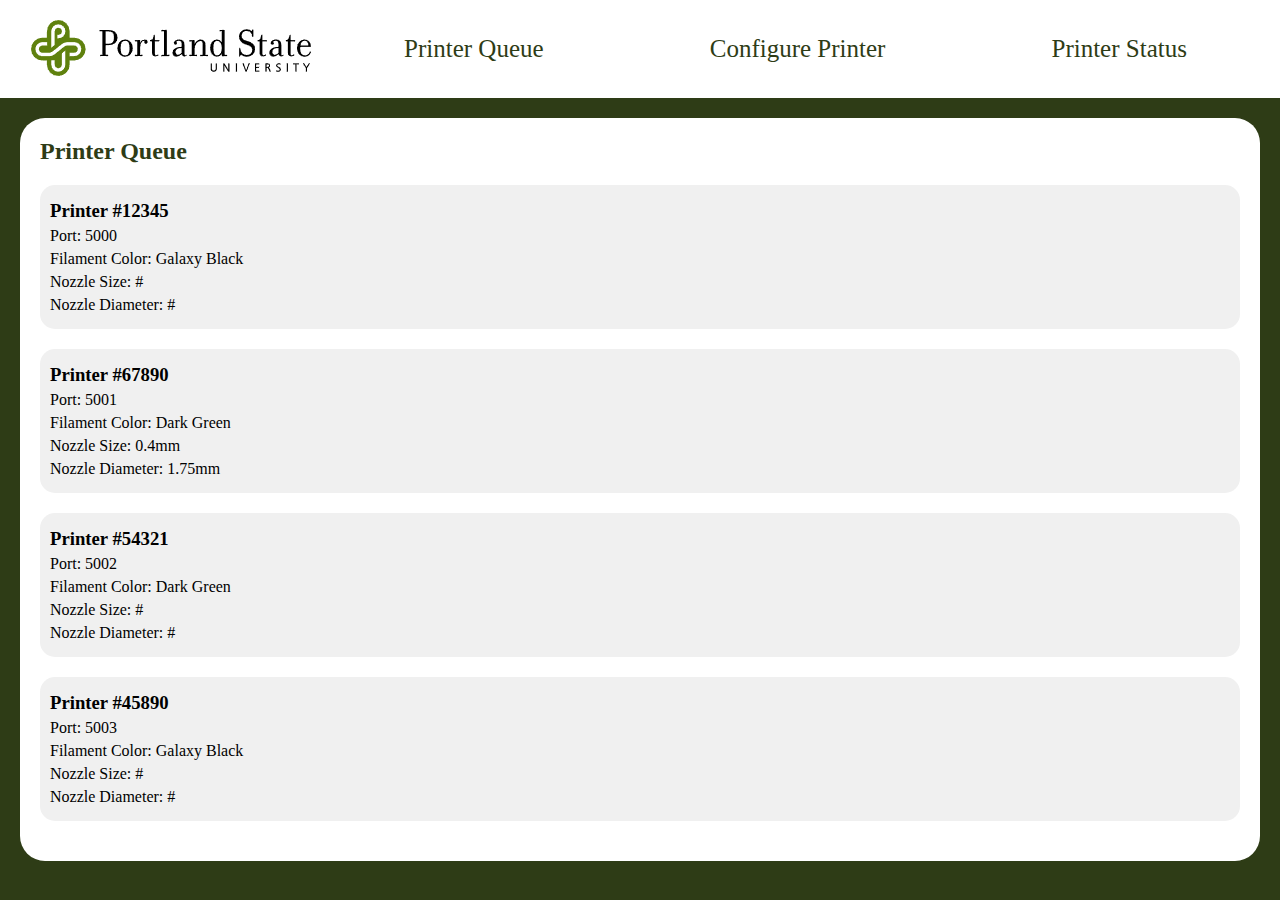
<file: index.html>
<!DOCTYPE html>
<html lang="en">
<head>
    <meta charset="UTF-8">
    <meta name="viewport" content="width=device-width, initial-scale=1.0">
    <link rel="stylesheet" href="styles.css">
    <title>Capstone Webpages</title>
</head>
<body>
    <div class="nav-container">
        <img src="./Images/PSU logo.png" alt="PSU Logo">
        <nav>
            <ul>
                <li><a href="index.html">Printer Queue</a></li>
                <li><a href="configure.html">Configure Printer</a></li>
                <li><a href="status.html">Printer Status</a></li>
            </ul>
        </nav>
    </div>
    <div class="printer-queue">
    <h2>Printer Queue</h2>
        <ul>
            <li>
                <h3>Printer #12345</h3>
                <p>Port: 5000</p>
                <p>Filament Color: Galaxy Black</p>
                <p>Nozzle Size: #</p>
                <p>Nozzle Diameter: #</p>
            </li>
            <li>
                <h3>Printer #67890</h3>
                <p>Port: 5001</p>
                <p>Filament Color: Dark Green</p>
                <p>Nozzle Size: 0.4mm</p>
                <p>Nozzle Diameter: 1.75mm</p>
            </li>
            <li>
                <h3>Printer #54321</h3>
                <p>Port: 5002</p>
                <p>Filament Color: Dark Green</p>
                <p>Nozzle Size: #</p>
                <p>Nozzle Diameter: #</p>
            </li>
            <li>
                <h3>Printer #45890</h3>
                <p>Port: 5003</p>
                <p>Filament Color: Galaxy Black</p>
                <p>Nozzle Size: #</p>
                <p>Nozzle Diameter: #</p>
            </li>
            <!-- Add more printer details here as needed -->
        </ul>
    </div>
</body>
</html>
</file>
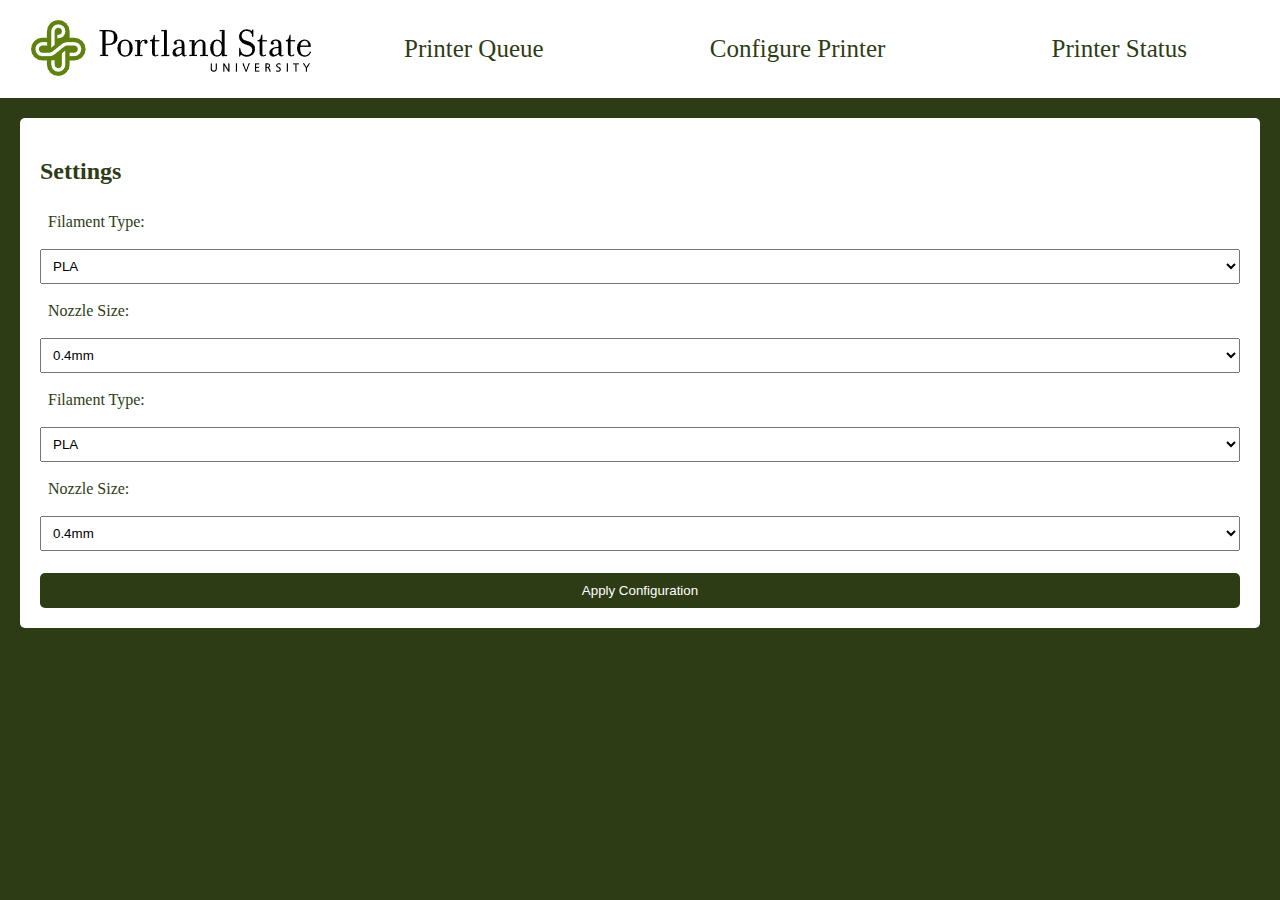
<file: configure.html>
<!DOCTYPE html>
<html lang="en">
<head>
    <meta charset="UTF-8">
    <meta name="viewport" content="width=device-width, initial-scale=1.0">
    <link rel="stylesheet" href="styles.css">
    <title>Printer Configurability</title>
</head>
<body>
    <div class="nav-container">
        <img src="./Images/PSU logo.png" alt="PSU Logo">
        <nav>
            <ul>
                <li><a href="queue.html">Printer Queue</a></li>
                <li><a href="configure.html">Configure Printer</a></li>
                <li><a href="status.html">Printer Status</a></li>
            </ul>
        </nav>
    </div>
    <div class="config-container">
        <h2>Settings</h2>
        <form class="form-items">
            <label for="filament-type">Filament Type:</label>
            <select id="filament-type" name="filament-type">
                <option value="PLA">PLA</option>
                <option value="ABS">ABS</option>
                <option value="PETG">PETG</option>
                <!-- !Just add the same! -->
            </select>
            <label for="nozzle-size">Nozzle Size:</label>
            <select id="nozzle-size" name="nozzle-size">
                <option value="0.4mm">0.4mm</option>
                <option value="0.6mm">0.6mm</option>
            </select>
            <label for="filament-type">Filament Type:</label>
            <select id="filament-type" name="filament-type">
                <option value="PLA">PLA</option>
                <option value="ABS">ABS</option>
                <option value="PETG">PETG</option>
            </select>
            <label for="nozzle-size">Nozzle Size:</label>
            <select id="nozzle-size" name="nozzle-size">
                <option value="0.4mm">0.4mm</option>
                <option value="0.6mm">0.6mm</option>
            </select>
            <button id="config-btn" type="submit">Apply Configuration</button>
        </form>
    </div>
</body>
</html>
</file>
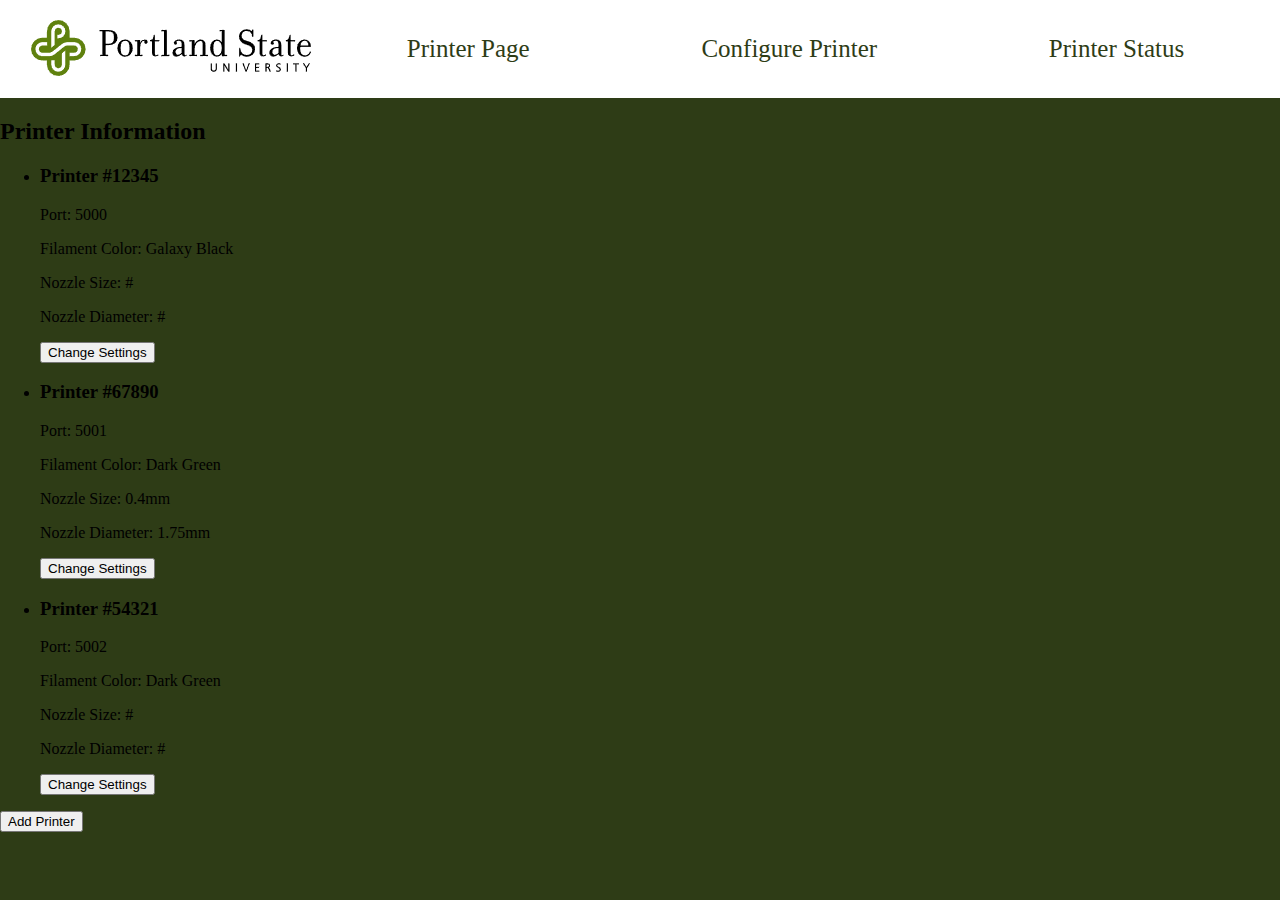
<file: information.html>
<!DOCTYPE html>
<html lang="en">
<head>
    <meta charset="UTF-8">
    <meta name="viewport" content="width=device-width, initial-scale=1.0">
    <link rel="stylesheet" href="styles.css">
    <title>Capstone Webpages</title>
</head>
<body>
    <div class="nav-container">
        <img src="./Images/PSU logo.png" alt="PSU Logo">
        <nav>
            <ul>
                <li><a href="information.html">Printer Page</a></li>
                <li><a href="configure.html">Configure Printer</a></li>
                <li><a href="status.html">Printer Status</a></li>
            </ul>
        </nav>
    </div>
    <div class="printer-container">
    <h2>Printer Information</h2>
        <ul>
            <li>
                <h3>Printer #12345</h3>
                <p>Port: 5000</p>
                <p>Filament Color: Galaxy Black</p>
                <p>Nozzle Size: #</p>
                <p>Nozzle Diameter: #</p>
                <button class="setting-btn">Change Settings</button>
            </li>
            <li>
                <h3>Printer #67890</h3>
                <p>Port: 5001</p>
                <p>Filament Color: Dark Green</p>
                <p>Nozzle Size: 0.4mm</p>
                <p>Nozzle Diameter: 1.75mm</p>
                <button class="setting-btn">Change Settings</button>
            </li>
            <li>
                <h3>Printer #54321</h3>
                <p>Port: 5002</p>
                <p>Filament Color: Dark Green</p>
                <p>Nozzle Size: #</p>
                <p>Nozzle Diameter: #</p>
                <button class="setting-btn">Change Settings</button>
            </li>
        </ul>
    </div>
    <button class="add-btn">Add Printer</button>
</body>
</html>
</file>
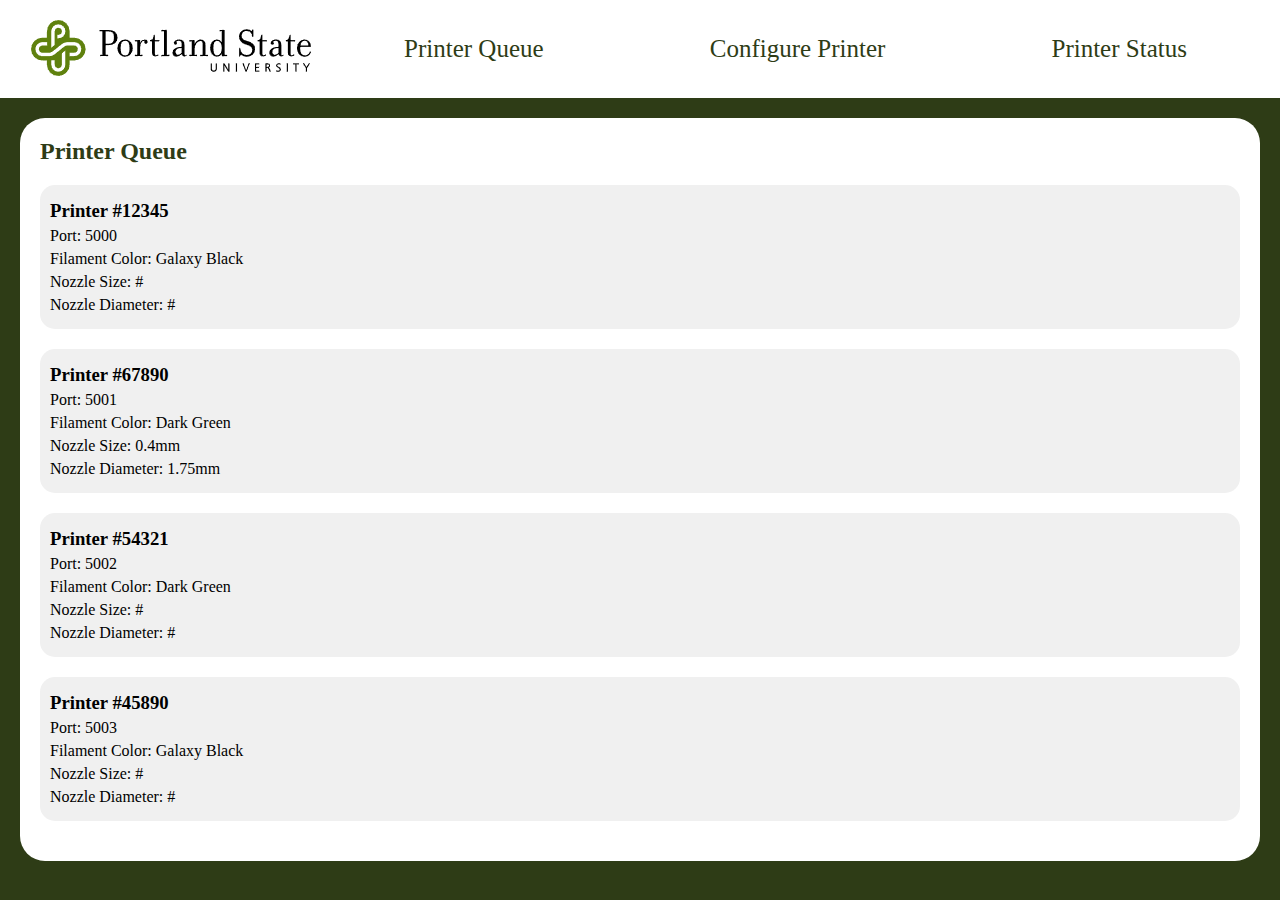
<file: queue.html>
<!DOCTYPE html>
<html lang="en">
<head>
    <meta charset="UTF-8">
    <meta name="viewport" content="width=device-width, initial-scale=1.0">
    <link rel="stylesheet" href="styles.css">
    <title>Capstone Webpages</title>
</head>
<body>
    <div class="nav-container">
        <img src="./Images/PSU logo.png" alt="PSU Logo">
        <nav>
            <ul>
                <li><a href="queue.html">Printer Queue</a></li>
                <li><a href="configure.html">Configure Printer</a></li>
                <li><a href="status.html">Printer Status</a></li>
            </ul>
        </nav>
    </div>
    <div class="printer-queue">
    <h2>Printer Queue</h2>
        <ul>
            <li>
                <h3>Printer #12345</h3>
                <p>Port: 5000</p>
                <p>Filament Color: Galaxy Black</p>
                <p>Nozzle Size: #</p>
                <p>Nozzle Diameter: #</p>
            </li>
            <li>
                <h3>Printer #67890</h3>
                <p>Port: 5001</p>
                <p>Filament Color: Dark Green</p>
                <p>Nozzle Size: 0.4mm</p>
                <p>Nozzle Diameter: 1.75mm</p>
            </li>
            <li>
                <h3>Printer #54321</h3>
                <p>Port: 5002</p>
                <p>Filament Color: Dark Green</p>
                <p>Nozzle Size: #</p>
                <p>Nozzle Diameter: #</p>
            </li>
            <li>
                <h3>Printer #45890</h3>
                <p>Port: 5003</p>
                <p>Filament Color: Galaxy Black</p>
                <p>Nozzle Size: #</p>
                <p>Nozzle Diameter: #</p>
            </li>
            <!-- Add more printer details here as needed -->
        </ul>
    </div>
</body>
</html>
</file>
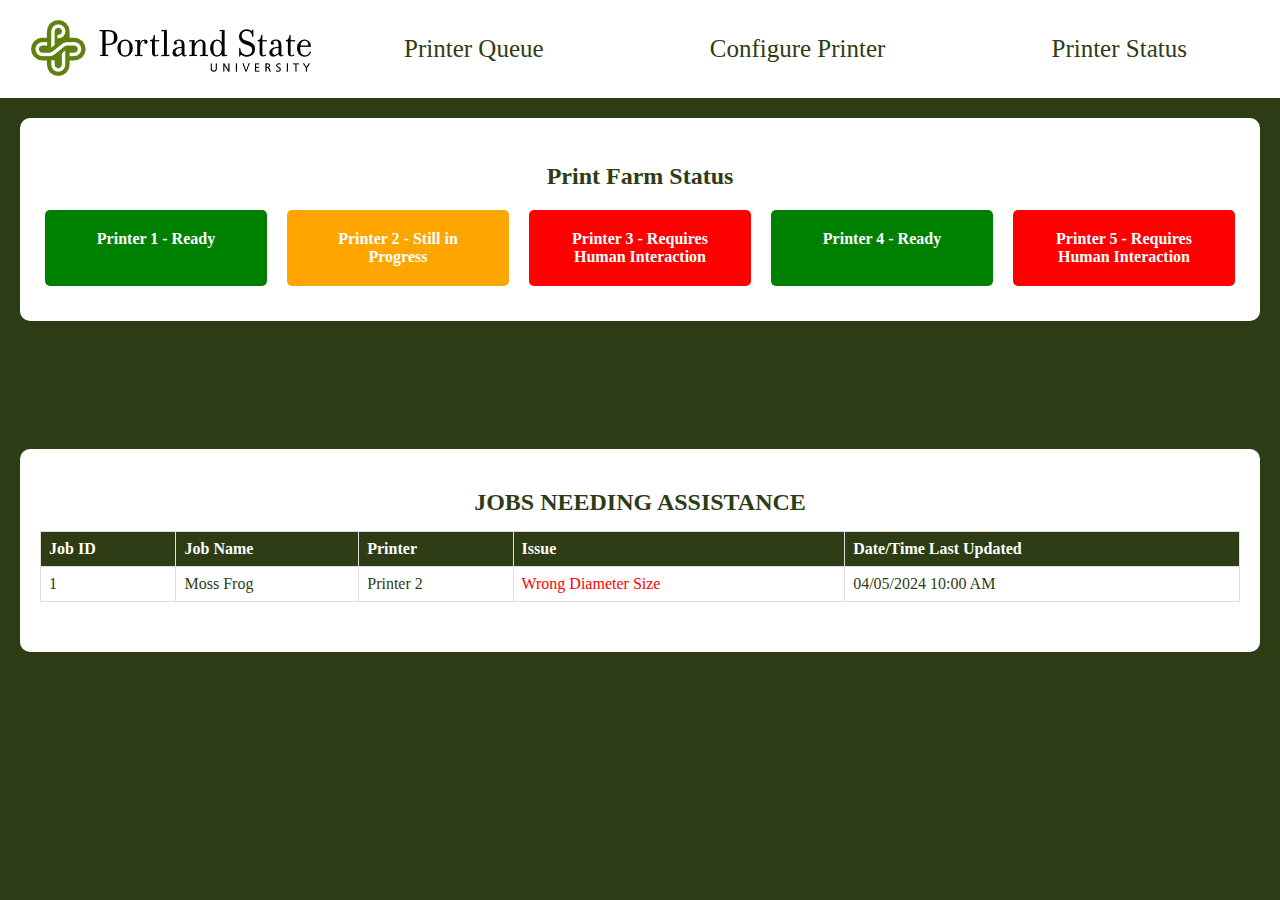
<file: status.html>
<!DOCTYPE html>
<html lang="en">
<head>
    <meta charset="UTF-8">
    <meta name="viewport" content="width=device-width, initial-scale=1.0">
    <link rel="stylesheet" href="styles.css">
    <title>Printer Status</title>
</head>
<body>
    <div class="nav-container">
        <img src="./Images/PSU logo.png" alt="PSU Logo">
        <nav>
            <ul>
                <li><a href="queue.html">Printer Queue</a></li>
                <li><a href="configure.html">Configure Printer</a></li>
                <li><a href="status.html">Printer Status</a></li>
            </ul>
        </nav>
    </div>
    <div class="status-container">
        <h2>Print Farm Status</h2>
        <div class="printer-status">
            <div class="printer green"><span>Printer 1 - Ready</span></div>
            <div class="printer orange"><span>Printer 2 - Still in Progress</span></div>
            <div class="printer red"><span>Printer 3 - Requires Human Interaction</span></div>
            <div class="printer green"><span>Printer 4 - Ready</span></div>
            <div class="printer red"><span>Printer 5 - Requires Human Interaction</span></div>
        </div>
    </div>
    <div class="jobs-container">
        <h2>JOBS NEEDING ASSISTANCE</h2>
        <table>
            <thead>
                <tr>
                    <th>Job ID</th>
                    <th>Job Name</th>
                    <th>Printer</th>
                    <th>Issue</th>
                    <th>Date/Time Last Updated</th>
                </tr>
            </thead>
            <tbody>
                <tr>
                    <td>1</td>
                    <td>Moss Frog</td>
                    <td>Printer 2</td>
                    <td class="issue">Wrong Diameter Size</td>
                    <td>04/05/2024 10:00 AM</td>
                </tr>
            </tbody>
        </table>
    </div>
</body>
</html>
</file>
<file: styles.css>
:root {
    /* Variables */
    --main-color-green: #2e3c16; /*PSU color or PARQE color? */ 
    --main-color-white: white; 
}

body {
    margin: 0;
    padding: 0;
    box-sizing: border-box;
    background-color: var(--main-color-green);
    font-family: Georgia, 'Times New Roman', Times, serif;
}

/********** Img **********/ 
/*.nav-container {
    height: 100px;
    background-color: var(--main-color-white);
}

.nav-container img {
    padding: 10px 25px;
}
*/

/********** Universal nav bar **********/
.nav-container {
    display: flex;
    align-items: center;
    justify-content: start;
    padding: 10px;
    background-color: var(--main-color-white);
}

.nav-container img {
    margin-left: 20px;
}

nav {
    display: flex;
    flex-grow: 1;
    justify-content: center;
}

nav ul {
    display: flex;
    justify-content: space-around;
    width: 100%;
    list-style: none;
    padding: 0;
    margin: 0;
}

nav ul li a {
    text-decoration: none;
    color: var(--main-color-green);
    padding: 5px 10px;
    border-radius: 10px;
    font-size: 25px;
    font-weight: 450;
}

nav ul li a:hover {
    background-color: #e4e4e4;
}

/********** Printer queue **********/
.printer-queue {
    margin: 20px;
    padding: 20px;
    background-color: var(--main-color-white);
    border-radius: 25px;
}

.printer-queue h2 {
    margin-top: 0;
    color: var(--main-color-green);
}

.printer-queue ul {
    list-style-type: none;
    padding: 0;
}

.printer-queue li {
    background-color: #f0f0f0;
    margin: 20px 0;
    padding: 10px;
    border-radius: 15px;
}

.printer-queue li h3, 
.printer-queue li p {
    margin: 5px 0;
}

/********** Configure **********/
.config-container {
    margin: 20px;
    padding: 20px;
    background-color: var(--main-color-white);
    color: var(--main-color-green);
    border-radius: 5px;
}

.config-container h2 {
    color: var(--main-color-green);
    font-weight: 550;
}

.config-container form {
    display: grid;
    grid-gap: 10px;
    align-items: center;
}

.form-items label, 
.form-items select {
    padding: 8px;
}

#config-btn {
    margin-top: 12px;
    padding: 10px; 
    border: none; 
    border-radius: 5px;
    background-color: var(--main-color-green);
    color: var(--main-color-white);
}

#config-btn:hover {
    background-color: #1e2a10;
}

/********** Status **********/
.status-container {
    margin: 20px;
    padding: 25px;
    background-color: var(--main-color-white);
    color: var(--main-color-green);
    border-radius: 10px;
    text-align: center;
}

.printer-status {
    display: flex;
    flex-wrap: wrap;
    justify-content: space-around;
    gap: 20px;
    margin: 10px 0;
}

.printer {
    flex: 1;
    border-radius: 5px;
    padding: 20px;
    color: var(--main-color-white);
    font-weight: bold;
}

/* Refine as we progress */ 
.green {
    background-color: green;
}

.orange {
    background-color: orange;
}

.red {
    background-color: red;
}

.printer span {
    display: block;
    margin: 0 auto;
}

.jobs-container {
    margin: 10% 20px 0 20px;
    padding: 20px 20px 50px 20px;
    background-color: var(--main-color-white);
    border-radius: 10px;
    color: var(--main-color-green);
}

.jobs-container h2 {
    color: var(--main-color-green);
    font-weight: 550;
    margin-bottom: 15px; 
    text-align: center;
}

.jobs-container table {
    width: 100%;
    border-collapse: collapse;
}

.jobs-container th,
.jobs-container td {
    border: 1px solid #ddd; /* Light grey border for table cells */
    padding: 8px;
    text-align: left;
}

.jobs-container th {
    background-color: var(--main-color-green);
    color: var(--main-color-white);
}

.issue {
    color: red;
}
</file>
